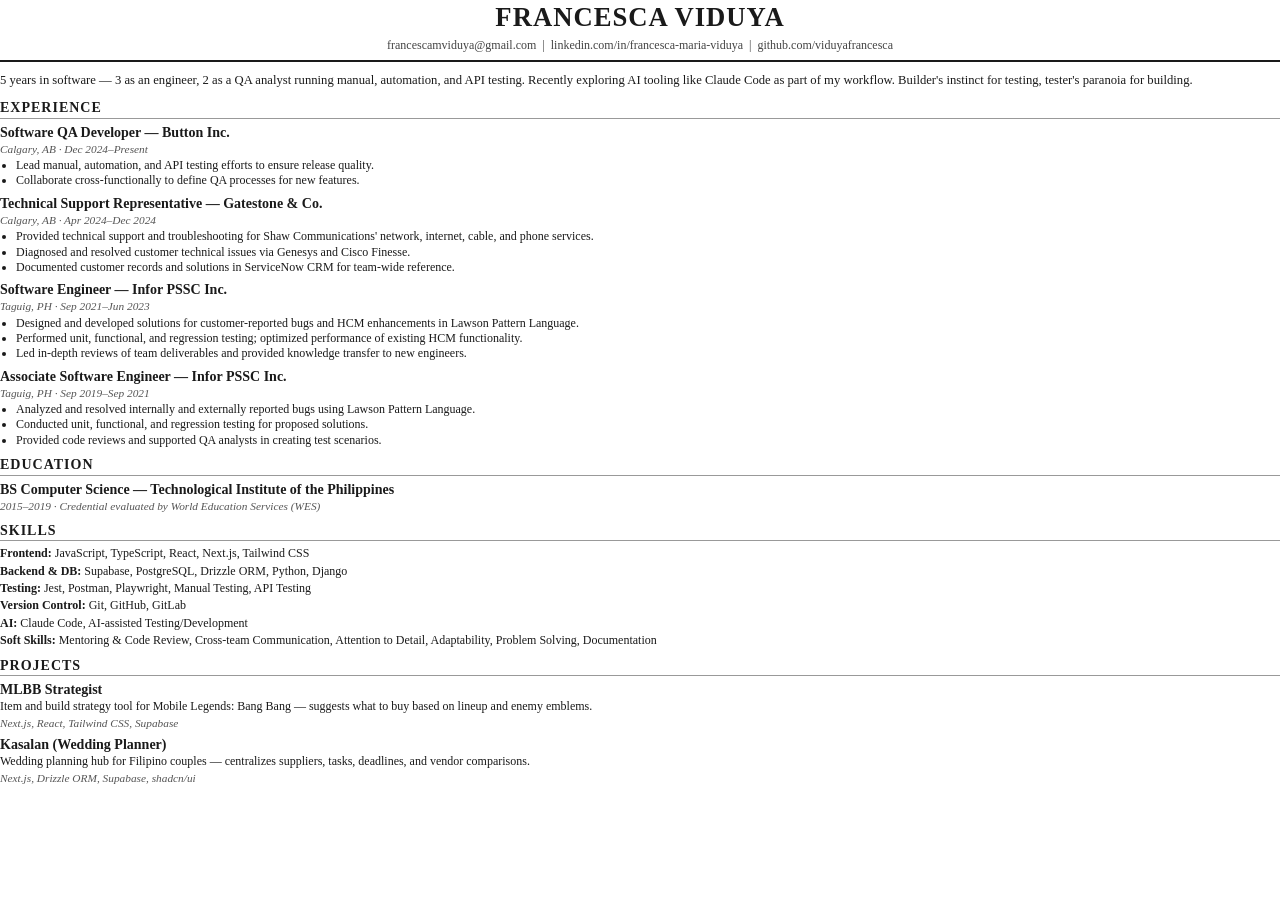
<file: resume/index.html>
<!DOCTYPE html>
<html lang="en">
<head>
  <meta charset="UTF-8">
  <title>Francesca Viduya — Resume</title>
  <link rel="stylesheet" href="resume.css">
</head>
<body>
  <header>
    <h1>FRANCESCA VIDUYA</h1>
    <div class="contact-line">
      francescamviduya@gmail.com &nbsp;|&nbsp;
      <a href="https://www.linkedin.com/in/francesca-maria-viduya/">linkedin.com/in/francesca-maria-viduya</a> &nbsp;|&nbsp;
      <a href="https://github.com/viduyafrancesca">github.com/viduyafrancesca</a>
    </div>
  </header>

  <p class="summary">5 years in software — 3 as an engineer, 2 as a QA analyst running manual, automation, and API testing. Recently exploring AI tooling like Claude Code as part of my workflow. Builder's instinct for testing, tester's paranoia for building.</p>

  <section>
    <h2>Experience</h2>

    <div class="entry">
      <div class="entry-title"><span>Software QA Developer — Button Inc.</span></div>
      <div class="entry-meta">Calgary, AB · Dec 2024–Present</div>
      <ul>
        <li>Lead manual, automation, and API testing efforts to ensure release quality.</li>
        <li>Collaborate cross-functionally to define QA processes for new features.</li>
      </ul>
    </div>

    <div class="entry">
      <div class="entry-title"><span>Technical Support Representative — Gatestone &amp; Co.</span></div>
      <div class="entry-meta">Calgary, AB · Apr 2024–Dec 2024</div>
      <ul>
        <li>Provided technical support and troubleshooting for Shaw Communications' network, internet, cable, and phone services.</li>
        <li>Diagnosed and resolved customer technical issues via Genesys and Cisco Finesse.</li>
        <li>Documented customer records and solutions in ServiceNow CRM for team-wide reference.</li>
      </ul>
    </div>

    <div class="entry">
      <div class="entry-title"><span>Software Engineer — Infor PSSC Inc.</span></div>
      <div class="entry-meta">Taguig, PH · Sep 2021–Jun 2023</div>
      <ul>
        <li>Designed and developed solutions for customer-reported bugs and HCM enhancements in Lawson Pattern Language.</li>
        <li>Performed unit, functional, and regression testing; optimized performance of existing HCM functionality.</li>
        <li>Led in-depth reviews of team deliverables and provided knowledge transfer to new engineers.</li>
      </ul>
    </div>

    <div class="entry">
      <div class="entry-title"><span>Associate Software Engineer — Infor PSSC Inc.</span></div>
      <div class="entry-meta">Taguig, PH · Sep 2019–Sep 2021</div>
      <ul>
        <li>Analyzed and resolved internally and externally reported bugs using Lawson Pattern Language.</li>
        <li>Conducted unit, functional, and regression testing for proposed solutions.</li>
        <li>Provided code reviews and supported QA analysts in creating test scenarios.</li>
      </ul>
    </div>
  </section>

  <section>
    <h2>Education</h2>
    <div class="entry">
      <div class="entry-title"><span>BS Computer Science — Technological Institute of the Philippines</span></div>
      <div class="entry-meta">2015–2019 · Credential evaluated by World Education Services (WES)</div>
    </div>
  </section>

  <section>
    <h2>Skills</h2>
    <div class="skills-line"><span class="label">Frontend:</span> JavaScript, TypeScript, React, Next.js, Tailwind CSS</div>
    <div class="skills-line"><span class="label">Backend &amp; DB:</span> Supabase, PostgreSQL, Drizzle ORM, Python, Django</div>
    <div class="skills-line"><span class="label">Testing:</span> Jest, Postman, Playwright, Manual Testing, API Testing</div>
    <div class="skills-line"><span class="label">Version Control:</span> Git, GitHub, GitLab</div>
    <div class="skills-line"><span class="label">AI:</span> Claude Code, AI-assisted Testing/Development</div>
    <div class="skills-line"><span class="label">Soft Skills:</span> Mentoring &amp; Code Review, Cross-team Communication, Attention to Detail, Adaptability, Problem Solving, Documentation</div>
  </section>

  <section>
    <h2>Projects</h2>
    <div class="entry">
      <div class="entry-title"><span>MLBB Strategist</span></div>
      <div class="project-desc">Item and build strategy tool for Mobile Legends: Bang Bang — suggests what to buy based on lineup and enemy emblems.</div>
      <div class="project-tech">Next.js, React, Tailwind CSS, Supabase</div>
    </div>
    <div class="entry">
      <div class="entry-title"><span>Kasalan (Wedding Planner)</span></div>
      <div class="project-desc">Wedding planning hub for Filipino couples — centralizes suppliers, tasks, deadlines, and vendor comparisons.</div>
      <div class="project-tech">Next.js, Drizzle ORM, Supabase, shadcn/ui</div>
    </div>
  </section>
</body>
</html>
</file>
<file: resume/resume.css>
@page {
  size: letter;
  margin: 0.45in 0.65in;
}

* {
  box-sizing: border-box;
  margin: 0;
  padding: 0;
}

body {
  font-family: Georgia, "Times New Roman", serif;
  color: #1a1a1a;
  font-size: 10pt;
  line-height: 1.28;
}

header {
  text-align: center;
  border-bottom: 2px solid #1a1a1a;
  padding-bottom: 7px;
  margin-bottom: 10px;
}

header h1 {
  font-size: 20pt;
  font-weight: bold;
  letter-spacing: 1px;
}

header .contact-line {
  font-size: 9pt;
  color: #444;
  margin-top: 4px;
}

header .contact-line a {
  color: #444;
  text-decoration: none;
}

.summary {
  font-size: 9.5pt;
  margin-bottom: 10px;
}

section {
  margin-bottom: 8px;
}

section h2 {
  font-size: 10.5pt;
  font-weight: bold;
  text-transform: uppercase;
  letter-spacing: 1px;
  border-bottom: 1px solid #999;
  margin-bottom: 5px;
  padding-bottom: 1px;
}

.entry {
  margin-bottom: 6px;
}

.entry:last-child {
  margin-bottom: 0;
}

.entry-title {
  font-size: 10.5pt;
  font-weight: bold;
  display: flex;
  justify-content: space-between;
}

.entry-meta {
  font-size: 8.5pt;
  font-style: italic;
  color: #555;
  margin-bottom: 2px;
}

.entry ul {
  margin-left: 16px;
}

.entry li {
  font-size: 9pt;
  margin-bottom: 0px;
}

.skills-line {
  font-size: 9pt;
  margin-bottom: 2px;
}

.skills-line .label {
  font-weight: bold;
}

.project-desc {
  font-size: 9pt;
  margin-bottom: 1px;
}

.project-tech {
  font-size: 8.5pt;
  color: #555;
  font-style: italic;
}
</file>
